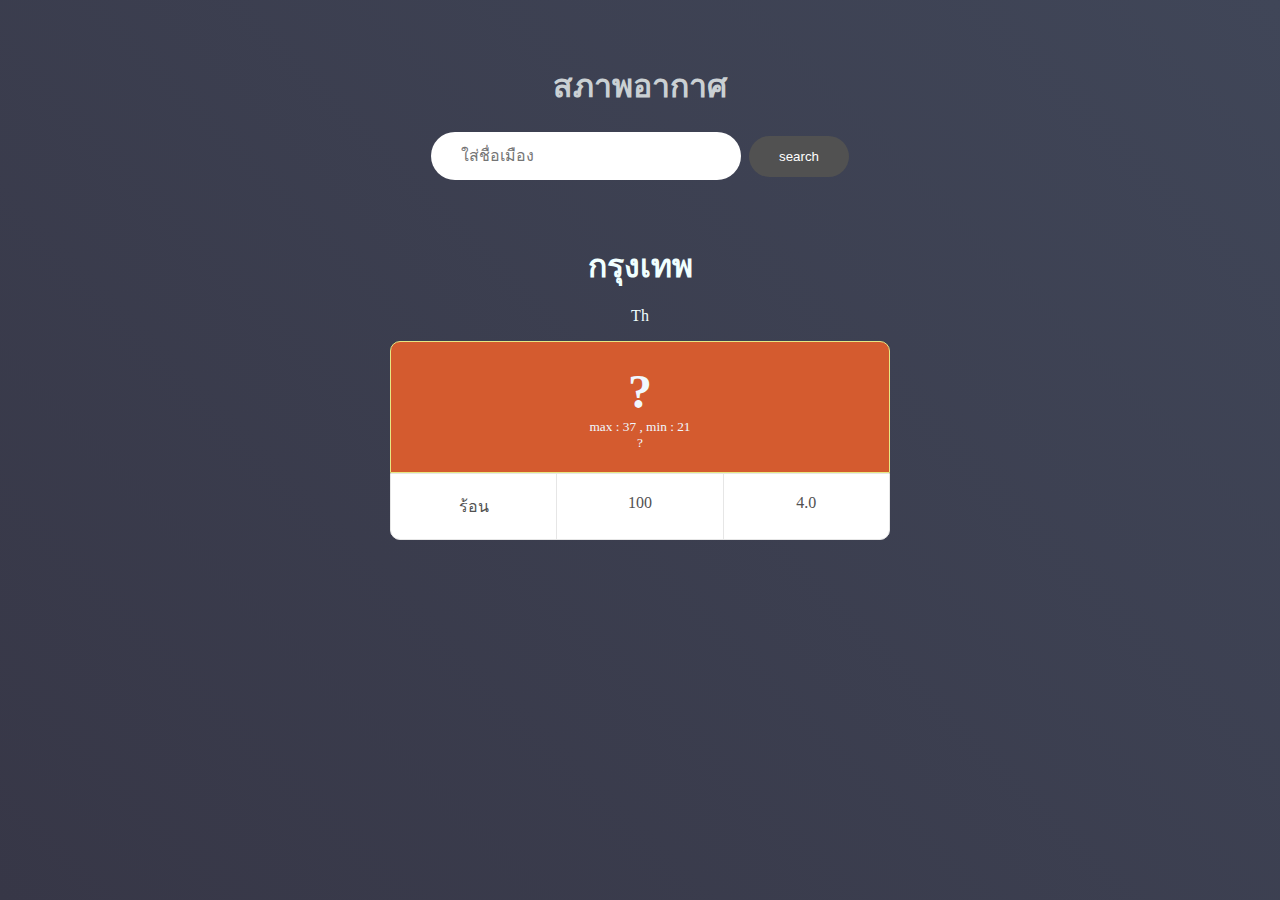
<file: webjs/index.html>
<!DOCTYPE html>
<html lang="en">
<head>
    <meta charset="UTF-8">
    <meta http-equiv="X-UA-Compatible" content="IE=edge">
    <meta name="viewport" content="width=device-width, initial-scale=1.0">
    <link rel="stylesheet" href="w.css">
    <title>Temperature by Wittwat.P</title>
</head>
<body>
    <main>
        <header>
            <h1>สภาพอากาศ<h1>
                <form id="form">
                    <input type="text" placeholder="ใส่ชื่อเมือง" id="search">
                    <button type="submit">search</button>
                </form>
            </header>
            <section>
                <div id="location">
                    <h1 id="city">กรุงเทพ</h1>
                    <p id="state">Th</p>
                </div>
                <div id="card">
                    <div id="weather">
                        <h1>?</h1>
                        <small>max : 37 , min : 21</small>
                        <small>?</small>
                    </div>
                    <div id="info">
                        <div id="status">ร้อน</div>
                        <div id="humidity">100</div>
                        <div id="wind">4.0</div>
                    </div>
                </div>
            </section>
    </main>
    <script src="ss.js"></script>
</body>
</html>
</file>
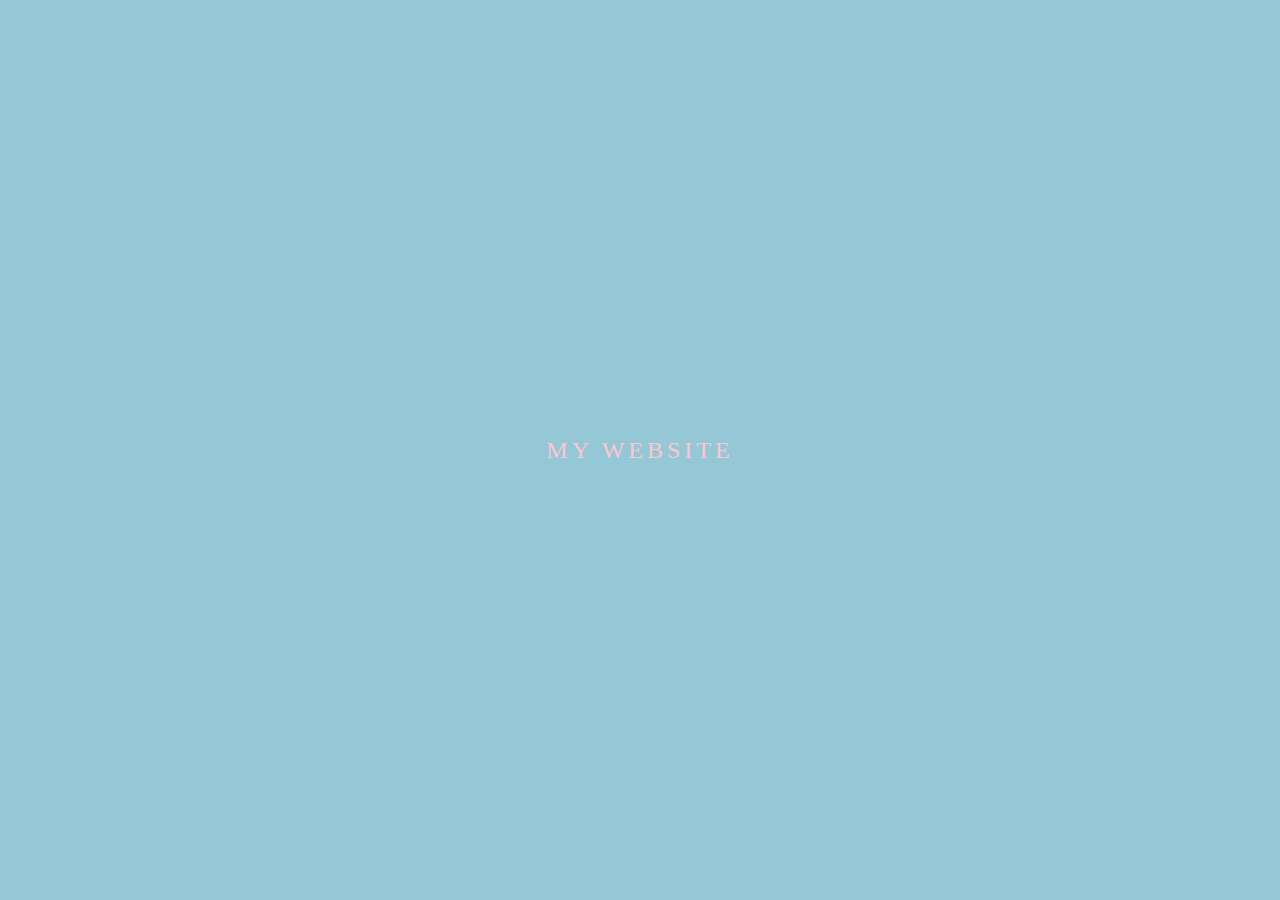
<file: web/c.html>
<!Doctype html>
<head>
    <title>my website</title>
    <link rel="stylesheet" href="a.css"> 





</head>
<body>
<a href="">
    <span></span>
    <span></span>
    <span></span>
    <span></span>
    My website
</a>


</body>
</file>
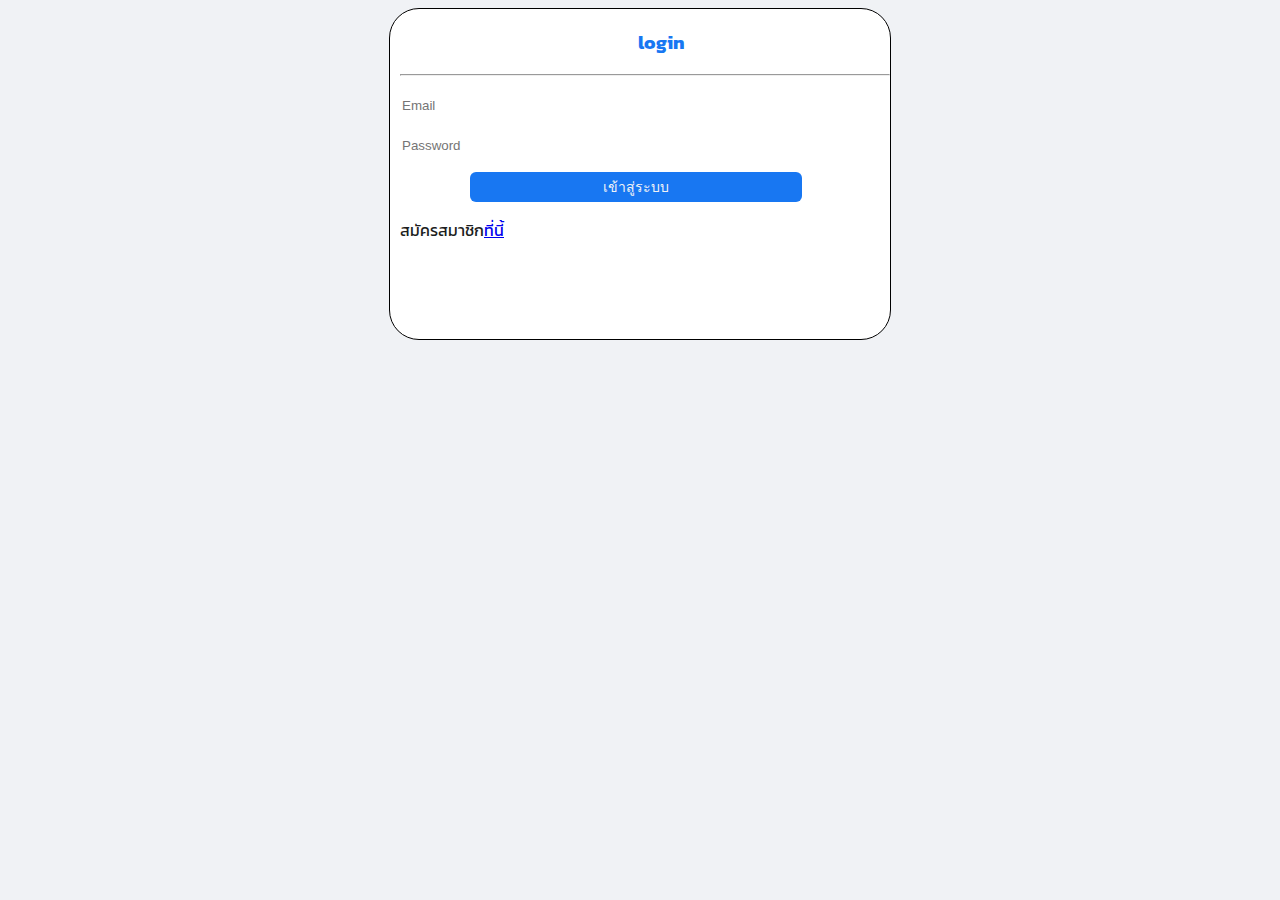
<file: web/login.html>
<!DOCTYPE html>
<html lang="th">

<head>
    <meta charset="UTF-8">
    <meta http-equiv="X-UA-Compatible" content="IE=edge">
    <meta name="viewport" content="width=device-width, initial-scale=1.0">
    <title>Login page</title>
    <link rel="stylesheet" href="login.css">
</head>

<body>
    <form action="web" method="get">
            <div class="loginpage">
            <div class="textbox">
                <h3 class="text">login</h3>
                <hr>
                <p><input type="text" size="50px" placeholder="Email"></p>
                <p><input type="password" size="50px" placeholder="Password"></p>
                <p><button class="btn" aria-setsize="" type="submit" formaction="web.html">เข้าสู่ระบบ</button></p>
                <footer>
                    <p>สมัครสมาชิก<a href="register.html">ที่นี้</a></p>
            </div>
            </footer>
        </div>
    </form>
</body>

</html>
</file>
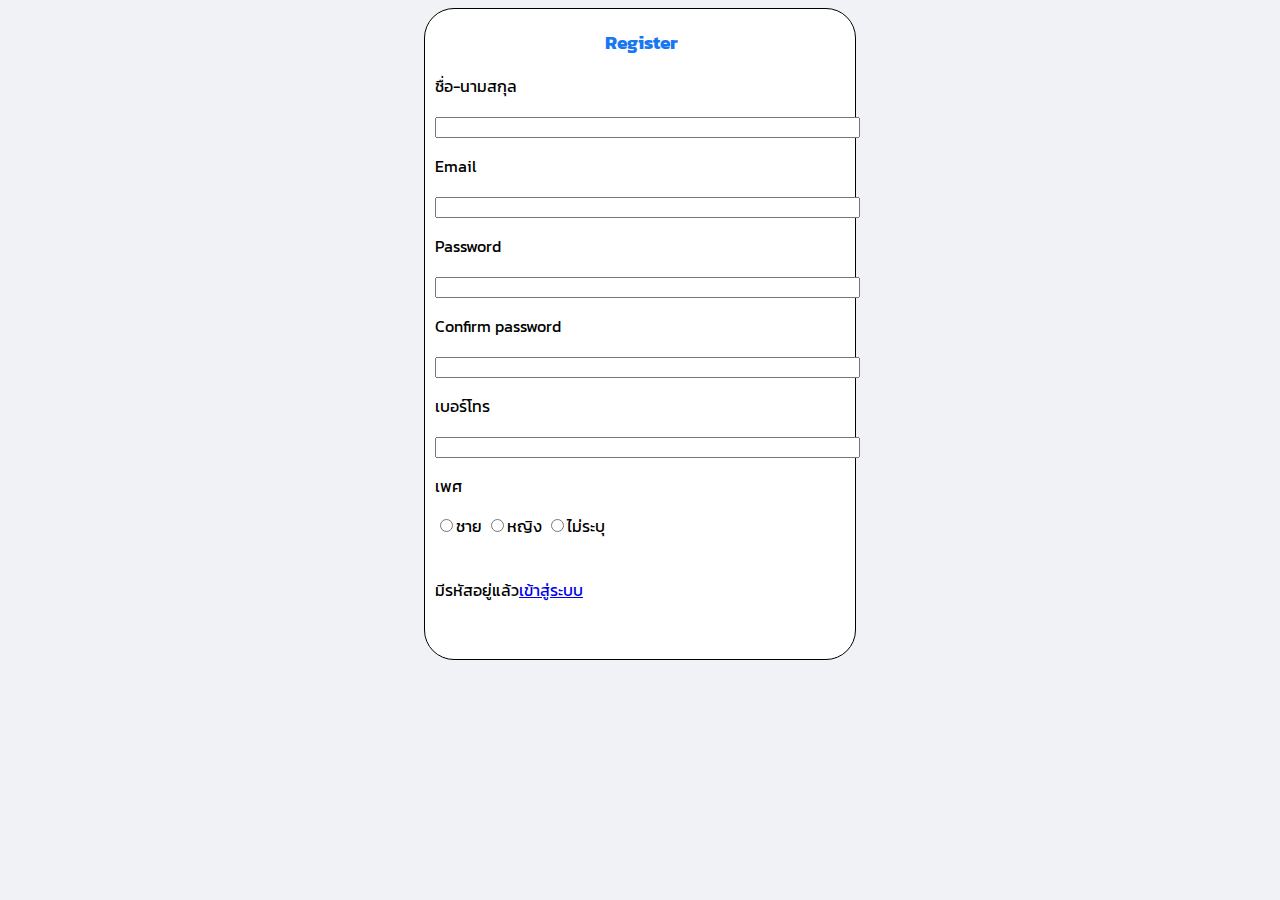
<file: web/register.html>
<!DOCTYPE html>
<html lang="en">

<head>
    <meta charset="UTF-8">
    <meta http-equiv="X-UA-Compatible" content="IE=edge">
    <meta name="viewport" content="width=device-width, initial-scale=1.0">
    <title>Register page</title>
    <link rel="stylesheet" href="register.css">
</head>

<body>
    <form action="">
        <div class="Registerbox">
            <h3 class="top">Register</h3>
            <div class="Textbox">
                <p><label>ชื่อ-นามสกุล</label></p>
                <input type="text" size="50px" placeholder="">
                <p><label>Email</label></p>
                <input type="text" size="50px" placeholder="">
                <p><label>Password</label></p>
                <input type="password" size="50px" placeholder="">
                <p><label>Confirm password</label></p>
                <input type="password" size="50px" placeholder="">
                <p><label>เบอร์โทร</label></p>
                <input type="tel" size="50px" placeholder="">
                <p><label>เพศ</label></p>
                <input type="radio" name="เพศ" value="1">ชาย
                <input type="radio" name="เพศ" value="1">หญิง
                <input type="radio" name="เพศ" value="1">ไม่ระบุ
                <br><br>
                <p>มีรหัสอยู่แล้ว<a href="login.html">เข้าสู่ระบบ</a></p>
            </div>
        </div>
    </form>
</body>

</html>
</file>
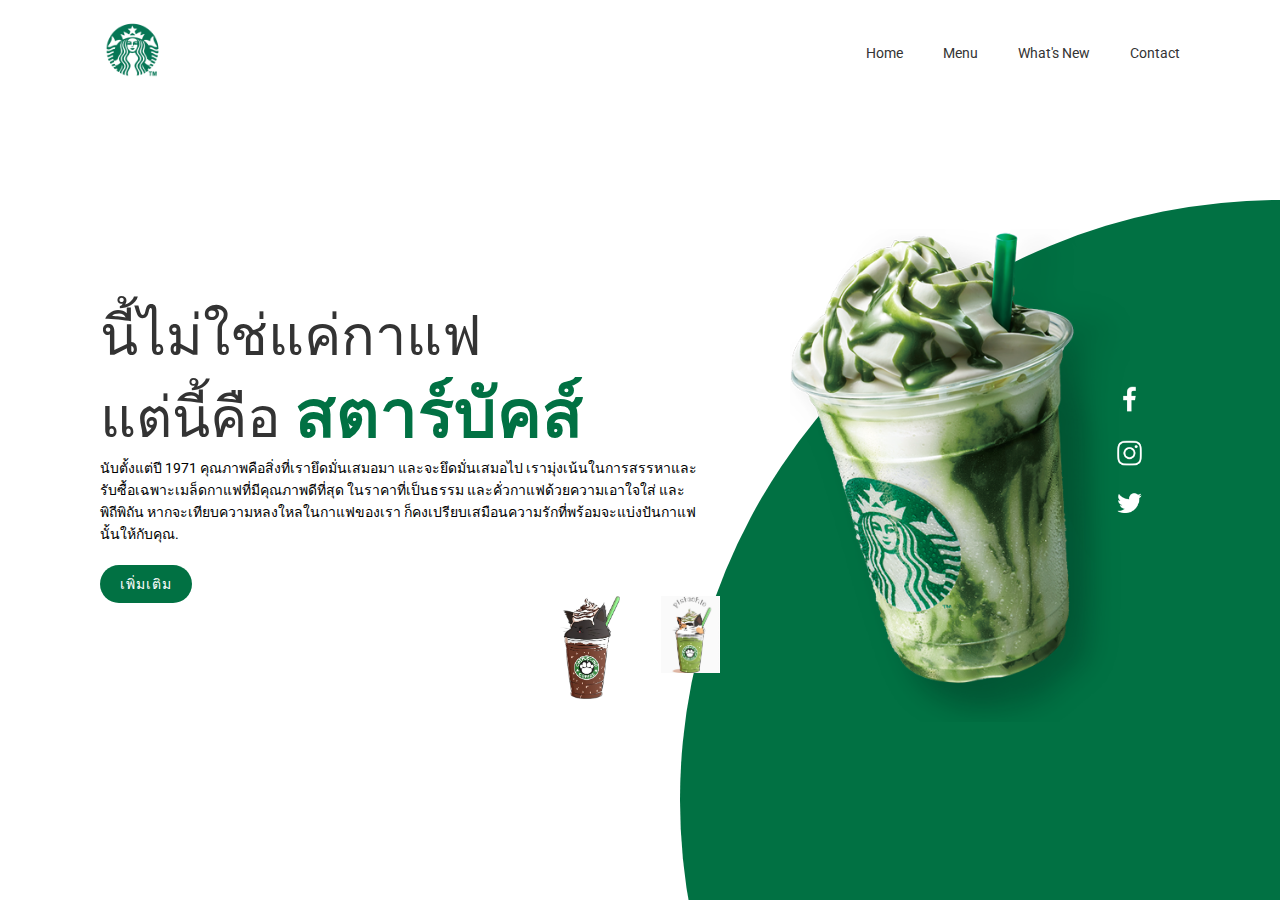
<file: web/web.html>
<!Doctype html>
<html lang="en">

<head>
    <meta charset="UTF-8">
    <title> Starbucks Wittwat</title>
    <link rel="stylesheet" href="alass.css">
    <link rel="icon" type="image/x-icon" href="starbucks.png">
</head>

<body>
    <section>
        <div class="circle"></div>
        <header>
            <a href="#"><img src="starbucks.png" class="logo"></a>
            <ul>
                <li><a href="#">Home</a></li>
                <li><a href="https://www.starbucks.co.th/menu/">Menu</a></li>
                <li><a href="https://www.starbucks.com/menu/featured/">What's New</a></li>
                <li><a href="https://www.starbucks.co.th/th/customer-service/">Contact</a></li>
                
            </ul>
        </header>
        <div class="content">
            <div class="textbox">
                <h2>นี้ไม่ใช่แค่กาแฟ<br>แต่นี้คือ <span>สตาร์บัคส์</span></h2>
                <p>นับตั้งแต่ปี 1971 คุณภาพคือสิ่งที่เรายึดมั่นเสมอมา และจะยึดมั่นเสมอไป เรามุ่งเน้นในการสรรหาและรับซื้อเฉพาะเมล็ดกาแฟที่มีคุณภาพดีที่สุด ในราคาที่เป็นธรรม และคั่วกาแฟด้วยความเอาใจใส่ และพิถีพิถัน หากจะเทียบความหลงใหลในกาแฟของเรา ก็คงเปรียบเสมือนความรักที่พร้อมจะแบ่งปันกาแฟนั้นให้กับคุณ.</p>
                <a href="#">เพิ่มเติม</a>
        </div>
        <div class="imgbox">
            <img src="img1.png" class="Starbucks">
            </div>
            <ul class="thumb">
                <li><img src="1.png"></li>
                <li><img src="3.png"></li>
                
            </ul>
            <ui class="sci">
                <li><a href="https://th-th.facebook.com/StarbucksThailand/"><img src="facebook.png"></a></li>
                <li><a href="https://www.instagram.com/starbucksthailand/"><img src="instagram.png"></a></li>
                <li><a href="https://twitter.com/starbucks"><img src="twitter.png"></a></li>
            </ui>
    </section>
</body>

</html>
</file>
<file: webjs/w.css>
body{
    width: 100vw;
    height: 100vh;
    margin: 0;
    text-align: center;
    color: #515151;
    background-color: #2d7f94;
    background: linear-gradient(45deg,rgb(55, 55, 71),rgb(64, 70, 88));

}
main{
    display: flex;
    flex-direction: column;
    align-items: center;
    justify-content: center;
}
header{
    color: rgb(202, 208, 211);
    margin-top: 3%;
}
section{
    margin-top: 3%;
}
#card{
    width: 500px;
}
#weather{
    display: flex;
    flex-direction: column;
    justify-content: center;
    color:aliceblue;
    height: 10vh;
    padding: 20px 0;
    border: 1px solid rgb(230, 231, 131);
    background-color: rgb(212, 91, 47);
    border-top-left-radius: 10px;
    border-top-right-radius: 10px;

}
#weather>h1{
    margin: 0;
    font-size: 3em;
}
#location{
    color: azure;
}
#city{
    margin: 0;
    font-size: 2em;
}
#state{
    margin-top: 3;
}
#info{
    display: flex;
    background-color: #fff;
    border: 1px solid #e6e6e6;
    border-bottom-left-radius: 10px;
    border-bottom-right-radius: 10px;
}
#info>*{
    border-right: 1px solid #e6e6e6;
    padding: 20px;
    flex: 1;
}
#info>*:last-child{
    border: none;
}
form{
    position: relative;
    width: 500px;
    max-width: 100%;
}
form input{
    border: 0;
    border-radius: 50px;
    font-size: 16px;
    padding: 15px 30px ;
    width: 50%;
    outline: none;
}
button{
    cursor: pointer;
}
form button{
    background-color: #515151;
    border: 0;
    border-radius: 50px;
    padding: 13px 30px;
    color: #ffff;
}
</file>
<file: web/a.css>
body{
    background: #95c8d7;
    margin: 0;
    padding: 0;
    display: flex;
    justify-content: center;
    align-items: center;
    min-height: 100vh;
    font-family: consolas;
}
a{
    position: relative;
    display: inline-block;
    padding: 15px 30px;
    color: #ffc6cf;
    text-transform: uppercase;
    letter-spacing: 4px;
    text-decoration: none;
    font-size: 24px;
    overflow: hidden;
    transition: 0.2s;
}
a:hover{
    color: #efe6ff;
    background: #ffb7b7;
    box-shadow: 0 0 10px #ffb7b7,0 0 40px #ffb7b7,0 0 80px #ffb7b7;
    transition-delay: 1s;

}
a span{
    position: absolute;
    display: block;
}
a span:s(3){
    bottom: 0;
    right:-100;
    width: 100;
    height: 2px;
    background: linear-gradient(270deg,transparent,#f32121);

}
a:hover span:s(3){
    left: 100%;
    transition: 1s;
    transition-delay: 0.5s;
}
</file>
<file: web/login.css>
@import url('https://fonts.googleapis.com/css2?family=Kanit:ital,wght@1,200&display=swap');
body{
    font-family: 'Kanit', sans-serif;
    font-size: 16px;
    background-color: #f0f2f5;
}
.loginpage{
    border: 1px solid black;
    border-radius: 30px;
    margin: auto;
    width: 500px;
    height: 330px;
    background-color: #ffff;
}
.text{
    margin-left: 238px;
    color: #1877f2;
}
.textbox{
    margin-left: 10px;
    color: #1c1e21;
    font-size: 16px;
}
.btn{
    cursor: pointer;
    border: none;
    border-radius: 6px;
    font-size: 14px;
    line-height: 30px;
    padding: 0 10px;
    width: 332px;
    background-color: #1877f2;
    color: #f0f2f5;
    margin-left: 70px;
}
.textbox input{
    border-radius: none;
    border: none;

}
</file>
<file: web/register.css>
@import url('https://fonts.googleapis.com/css2?family=Kanit:ital,wght@1,200&display=swap');
body{
    font-family: 'Kanit', sans-serif;
    font-size: 16px;
    background-color: #f0f2f5;
}
.Registerbox{
    border: 1px solid black;
    border-radius: 30px;
    background-color: #ffff;
    margin: auto;
    width: 430px;
    height: 650px;
}
.top{
    margin-left: 180px;
    color: #1877f2;
}
.Textbox{
    margin-left: 10px
}
</file>
<file: web/alass.css>
@import url('https://fonts.googleapis.com/css2?family=Roboto:wght@100&display=swap');
*
 {
    margin: 0;
    padding: 0;
    box-sizing: border-box;
    font-family:'Roboto', sans-serif;
    font-size: 14px
}
section
{
    position: relative;
    width: 100%;
    min-height: 100vh;
    padding: 100px;
    display: flex;
    justify-content: space-between;
    align-items: center;
    background: rgb(255, 255, 255);
}
header
{
    position: absolute;
    top: 0;
    left: 0;
    width: 100%;
    padding: 20px 100px;
    display: flex;
    justify-content: space-between;
    align-items: center;
}
header .logo
{
    height: 62px;
    width: 62px;
    max-width: 100%;
    

}
header ul
{
    position: relative;
    display: flex;
}
header ul li
{
    list-style: none;
}
header ul li a 
{
    display: inline-block;
    color: #333;
    font-weight: 400;
    margin-left: 40px;
    text-decoration: none;
}
.content
{
    position: relative;
    width: 100%;
    display: flex;
    justify-content: space-between;
    align-items: center;
}
.content .textbox
{
    position: relative;
    max-width: 600px;
}
.content .textbox h2
{
    color:#333;
    font-size: 4em;
    line-height: 1.4em;
    font-weight: 500;
}
.content .textbox h2 span
{
    color: #017143;
    font-size: 1.2em;
    font-weight: 900;
}
.content .textbox a
{
    display: inline-block;
    margin-top: 20px;
    padding: 8px 20px;
    background: #017143;
    color: #fff;
    border-radius: 40px;
    font-weight: 500;
    letter-spacing: 1px;
    text-decoration: none;
}
.content .imgbox
{
    width: 600px;
    display: flex;
    justify-content: flex-end;
    padding-right: 50px;
    margin-top: 50px;

}
.content .imgbox img
{
    max-width: 340px;
}
.thumb
{
    position: absolute;
    left: 50%;
    bottom: 20px;
    transform: translateX(-50%);
    display: flex;
}
.thumb li
{
    list-style: none;
    display: inline-block;
    margin: 0 20px;
    cursor: pointer;
    transform: 0.5s;
}
.thumb li:hover
{
    transform: translateY(-15px);
}
.thumb li img
{
    max-width: 60px;
}
.thumb1_1{
    width: 10000px;
}
.sci{
    position: absolute;
    top: 50%;
    right: 30px;
    transform: translateY(-50%);
    display: flex;
    justify-content: center;
    align-items: center;
    flex-direction: column;


}
.sci li {
    list-style: none;
}
.sci li a {
    display: inline-block;
    margin: 5px 0;
    transform: scale(0.6);
    filter: invert(1);
}
.sci li a :hover{
    transform: translateY(-15px);
}
.circle{
    position: absolute;
    top: 0%;
    right: 0%;
    width: 100%;
    height: 100%;
    background-color: #017143;
    clip-path: circle(600px at right 800px);
    
}
</file>
